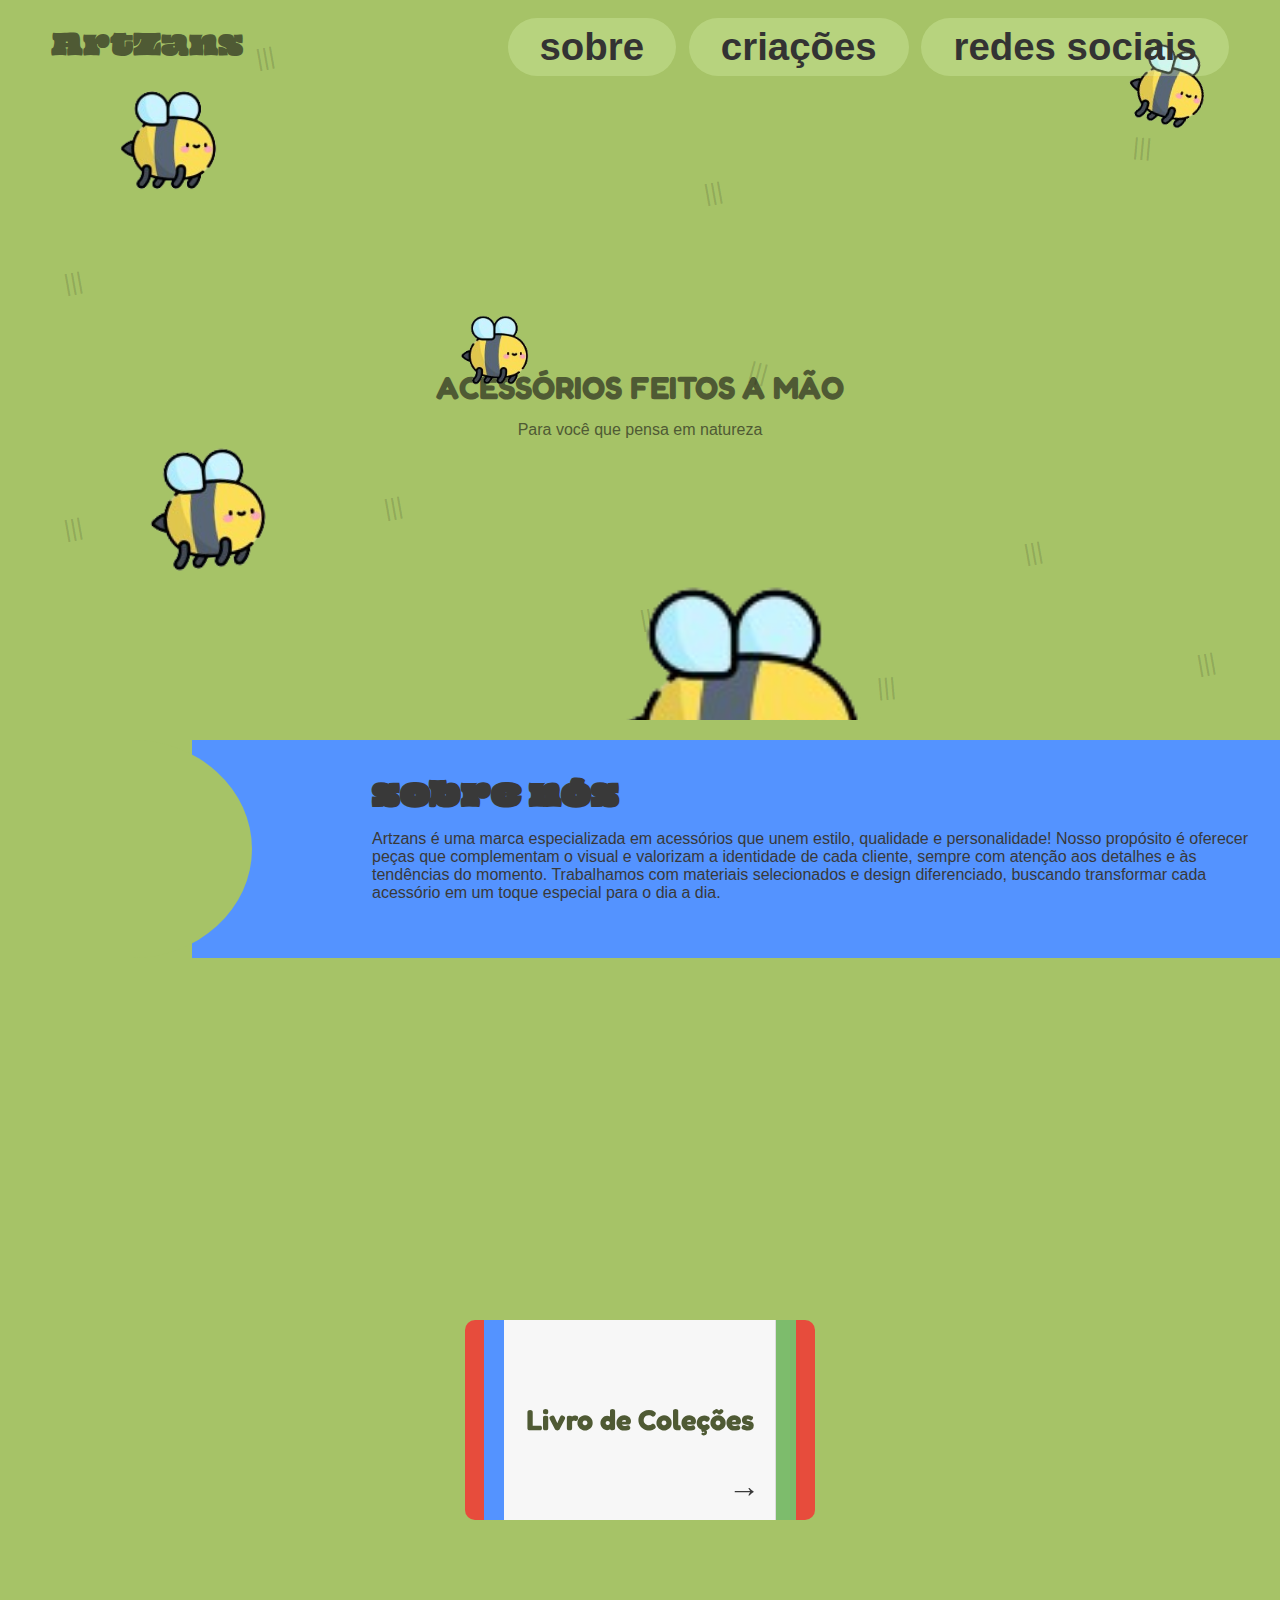
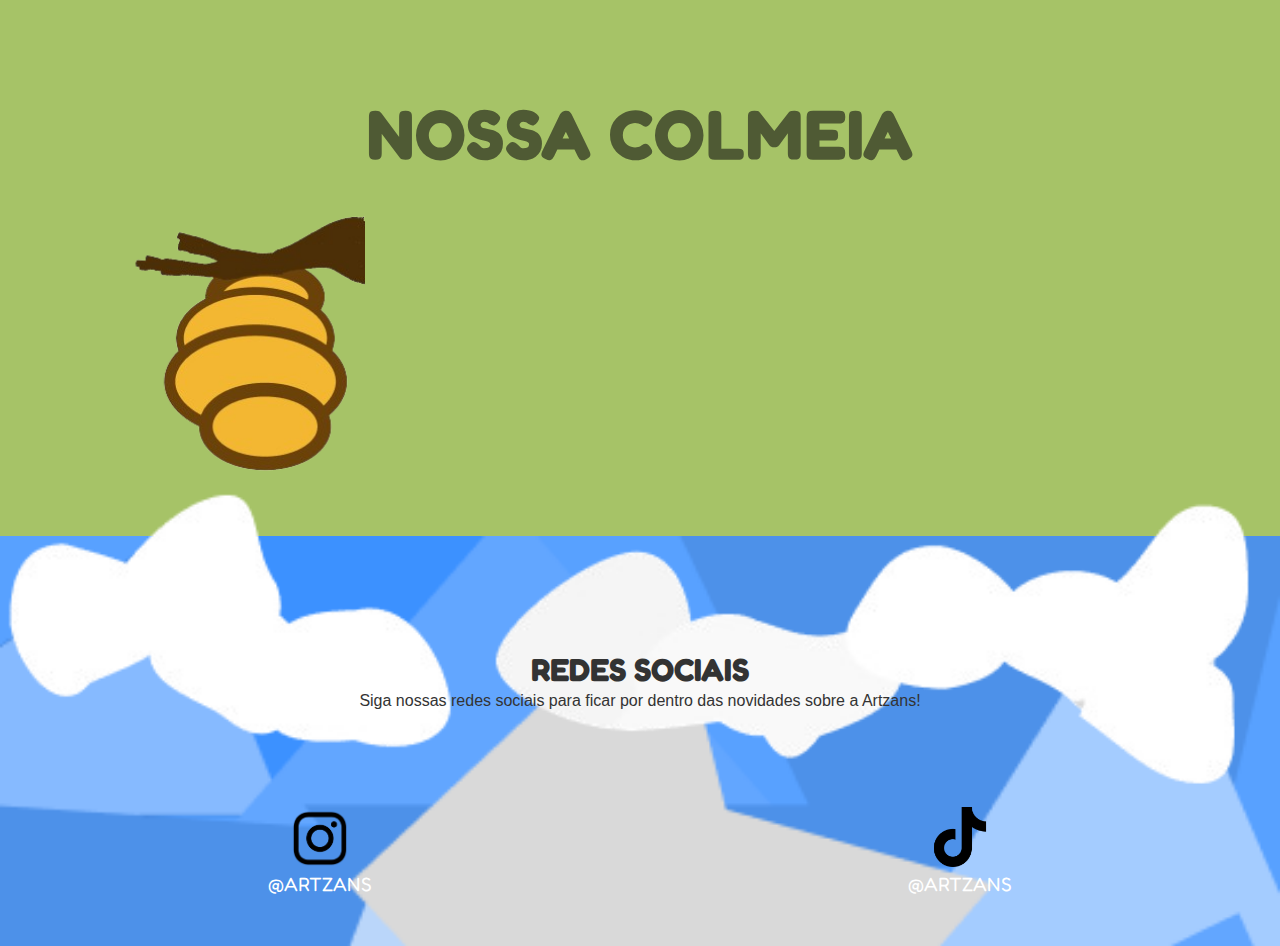
<file: ArtZans/index.html>
<!DOCTYPE html>
<html lang="pt-BR">
<head>
    <meta charset="UTF-8">
    <meta name="viewport" content="width=device-width, initial-scale=1.0">
    <title>Demo - Acessórios de Natureza</title>
    <link rel="stylesheet" href="style.css">

    <link href="https://fonts.googleapis.com/css2?family=Fredoka+One&family=Oi&display=swap" rel="stylesheet">
    <script src="javascript.js" defer></script> 

</head>
<body>
    <header class="hero-section" id="home"> 
   
        <div class="header-top"> 
            <div class="logo">ArtZans</div>

            <nav class="nav-bar">
                <a href="#sobre-nos" class="nav-item">sobre</a> 
                <a href="#livro-colecoes" class="nav-item">criações</a>
                <a href="#redes-sociais" class="nav-item">Redes Sociais</a> 
            </nav>
        </div>
        
        <div class="grass-container">
            <span class="grass-text grass-1">|||</span>
            <span class="grass-text grass-2">|||</span>
            <span class="grass-text grass-3">|||</span>
            <span class="grass-text grass-4">|||</span>
            <span class="grass-text grass-5">|||</span>
            <span class="grass-text grass-6">|||</span>
            <span class="grass-text grass-7">|||</span>
            <span class="grass-text grass-8">|||</span>
            <span class="grass-text grass-9">|||</span>
            <span class="grass-text grass-10">|||</span>
            <span class="grass-text grass-11">|||</span>
        </div>
        
        <img src="assets/Abelha.png" alt="Abelha grande no canto" class="bee bee-1">
        <img src="assets/Abelha.png" alt="Abelha pequena no centro" class="bee bee-2">
        <img src="assets/Abelha.png" alt="Abelha pequena no topo" class="bee bee-3">
        <img src="assets/Abelha.png" alt="Abelha grande no canto inferior" class="bee bee-4">
        <img src="assets/Abelha.png" alt="Abelha pequena no canto superior" class="bee bee-5">

        <div class="hero-content">
            <h1>Acessórios feitos a mão</h1>
            <p>Para você que pensa em natureza</p>
        </div>
    </header>
    
    <section class="about-section" id="sobre-nos"> 
        <div class="about-content-box">
            <h2 id="Titulo">sobre nós</h2>
            <p>Artzans é uma marca especializada em acessórios que unem estilo, qualidade e personalidade!
            Nosso propósito é oferecer peças que complementam o visual e valorizam a identidade de cada cliente, sempre com atenção aos detalhes e às tendências do momento. Trabalhamos com materiais selecionados e design diferenciado, buscando transformar cada acessório em um toque especial para o dia a dia.
            </p>
        </div>
    </section>

    <section class="products-section">
        <div class="product-box">
            <div class="col-red"></div>
            <div class="col-blue-light"></div>
            
            <div class="book-container">
                <div class="book" id="livro-colecoes"> 
                    <div class="page cover-page book-page">
                        <h3>Livro de Coleções</h3>
                        <span class="next-page-arrow" id="nextArrow">→</span>
                    </div>
                    <div class="page spring-page book-page">
                        <h3>Primavera</h3>
                    </div>
                    <div class="page end-page book-page">
                        <h3>Fim do Livro</h3>
                    </div>
                </div>
            </div>

            <div class="col-green-light"></div>
            <div class="col-red-2"></div>
        </div>
    </section>
    
    <section class="hive-section">
        <h2>Nossa Colmeia</h2>
        <div class="hive-graphics">
     <img src="assets/Colmeia.png" alt="Colmeia pendurada" class="hive-image">
        </div>
    </section>

<footer class="footer-section">
        <div class="footer-top-graphic"></div>

        <div class="neve-graphic">
            <img src="assets/Neve.png" alt="Efeito de Neve" class="neve-icon">
        </div>
        
        <div class="footer-content">
            <div class="Redes">
                <h3>Redes Sociais</h3>
                <p>Siga nossas redes sociais para ficar por dentro das novidades sobre a Artzans!</p>
            </div>
        </div>
        
<div class="social-icons-wrapper">
            <div class="social-links">
                
                <div class="social-block social-instagram">
                    <img src="assets/instagram.png" alt="Instagram Icon">
                    <p class="social-text">@artzans</p>
                </div>
                
                <div class="social-block social-tiktok">
                    <img src="assets/tiktok.png" alt="TikTok Icon">
                    <p class="social-text">@artzans</p>
                </div>

            </div>
        </div>
    </footer>
</body>
</html>
</file>
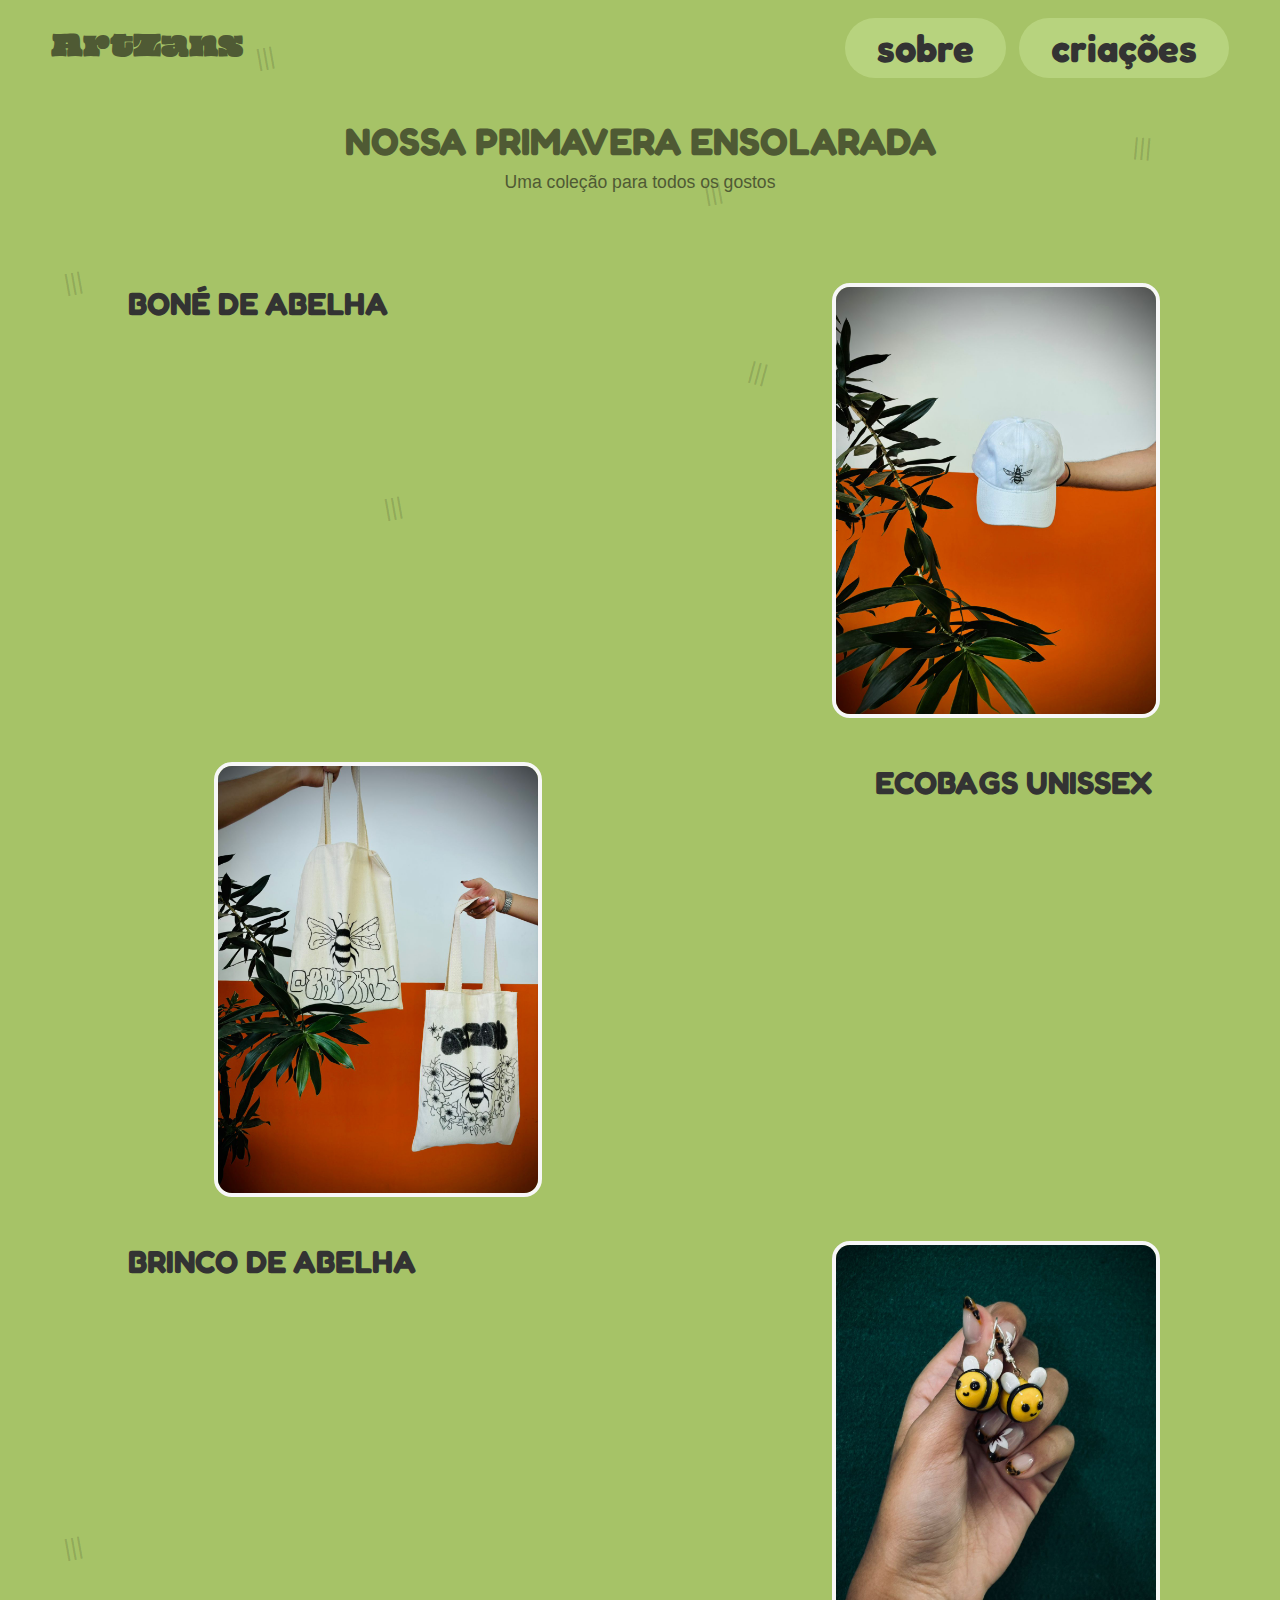
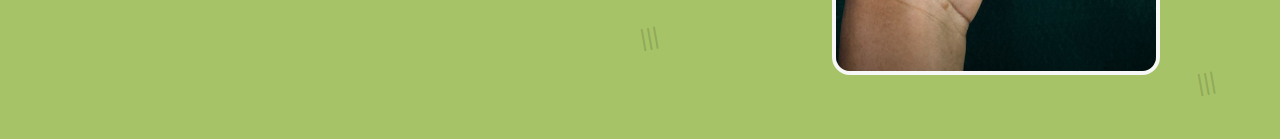
<file: ArtZans/primavera.html>
<!DOCTYPE html>
<html lang="pt-BR">
<head>
  <meta charset="UTF-8">
  <meta name="viewport" content="width=device-width, initial-scale=1.0">
  <title>Coleção Primavera - ArtZans</title>

  <link rel="stylesheet" href="style.css">
  <link href="https://fonts.googleapis.com/css2?family=Fredoka+One&family=Oi&display=swap" rel="stylesheet">
</head>

<body class="spring-page-body">

  <header class="header-top">
    <div class="logo">ArtZans</div>
    <nav class="nav-bar">
      <a href="index.html#sobre-nos" class="nav-item">sobre</a>
      <a href="index.html#livro-colecoes" class="nav-item">criações</a>
    </nav>
  </header>

  <main class="spring-collection-section" id="spring-collection">

    <div class="grass-container">
      <span class="grass-text grass-1">|||</span>
      <span class="grass-text grass-2">|||</span>
      <span class="grass-text grass-3">|||</span>
      <span class="grass-text grass-4">|||</span>
      <span class="grass-text grass-5">|||</span>
      <span class="grass-text grass-6">|||</span>
      <span class="grass-text grass-7">|||</span>
      <span class="grass-text grass-8">|||</span>
      <span class="grass-text grass-9">|||</span>
      <span class="grass-text grass-10">|||</span>
      <span class="grass-text grass-11">|||</span>
    </div>

    <div class="collection-header">
      <h2>Nossa primavera ensolarada</h2>
      <p>Uma coleção para todos os gostos</p>
    </div>

    <div class="collection-grid">

      <div class="collection-item text-item text-left">
        <h3>Boné de abelha</h3>
      </div>
      <div class="collection-item image-item image-right">
        <img src="assets/bone.jpg" alt="Boné de abelha">
      </div>

      <div class="collection-item image-item image-left">
        <img src="assets/ecobags.jpg" alt="Ecobags unissex">
      </div>
      <div class="collection-item text-item text-right">
        <h3>Ecobags unissex</h3>
      </div>

      <div class="collection-item text-item text-left">
        <h3>Brinco de abelha</h3>
      </div>
      <div class="collection-item image-item image-right">
        <img src="assets/brincos.jpg" alt="Brinco de abelha">
      </div>

    </div>
  </main>

</body>
</html>
</file>
<file: ArtZans/style.css>
@import url('https://fonts.googleapis.com/css2?family=Oi&family=Fredoka+One&display=swap');

/* Variáveis de Cor */
:root {
    --green-bg: #A6C367; 
    --blue-main: #5493ff; 
    --red-accent: #e74c3c; 
    --white-text: #ffffff;
    --black-text: #333333;
    --color-spring: #ffeb3b; 
    --page-white: #f7f7f7; 
    --col-green-light: #6eb96ebb; 
    --col-red-2: #e74c3c; 
    --font-title: 'Fredoka One', cursive; 
    --font-logo: 'Oi', cursive; 
    --nav-bg: #e7ffc144; 
    --dark-green-text: #4f5a34; 
    --dark-blue-text: #393939; 

    --font-size-base: 16px; 
}

body {
    margin: 0;
    font-family: Arial, sans-serif;
    color: var(--dark-green-text);
    font-size: var(--font-size-base);
    background-color: #A6C367;
}

h1, h2, h3 {
    font-family: var(--font-title);
    text-transform: uppercase;
    line-height: 1.1; 
    margin: 0.5em 0;
}
.book-page h3 {
    text-transform: none !important;
}


.hero-section {
    background-color: var(--green-bg);
    min-height: 80vh; 
    position: relative;
    padding: 0;
    overflow: hidden;
}

.header-top {
    display: flex; 
    justify-content: space-between; 
    align-items: center; 
    width: 92%; 
    margin: 2vh 4vw; 
    position: absolute; 
    top: 0;
    left: 0;
    right: 0;
    z-index: 20;
}

.logo {
    font-family: var(--font-logo); 
    font-size: 1.8em; 
    color: var(--dark-green-text); 
}

.nav-bar {
    display: flex;
    justify-content: flex-end; 
    gap: 1vw; 
    padding: 0; 
    width: auto;
    box-sizing: border-box;
}

.nav-bar .nav-item {
    color: var(--black-text);
    text-decoration: none;
    font-weight: bold;
    padding: 0.8vh 2.5vw; 
    background-color: var(--nav-bg);
    border-radius: 4vw; 
    text-transform: lowercase;
    font-size: 3vw; 
    white-space: nowrap;
}


.hero-content {
    position: absolute;
    top: 50%; 
    left: 50%;
    transform: translate(-50%, -50%); 
    text-align: center;
    width: 90%;
    padding-top: 10vh; 
}


.bee {
    position: absolute; 
    z-index: 10;
    display: block !important; 
}
.bee-1 {
    top: 10vh;     
    left: 8vw; 
    width: 10vw; 
}
.bee-2 {
    top: 35vh;     
    left: 35vw;    
    transform: none; 
    width: 7vw; 
    opacity: 1; 
}
.bee-3 {
    top: 5vh;
    right: 5vw;
    width: 8vw; 
    transform: rotate(15deg); 
}
.bee-4 {
    bottom: 15vh;
    left: 10vw;
    width: 12vw;
    transform: rotate(-5deg); 
}
.bee-5 {
    top: 65vh;
    right: 30vw;
    width: 26vw; 
}


.grass-container {
    position: absolute; 
    top: 0;
    left: 0;
    width: 100%;
    height: 100%;
    z-index: 5; 
    pointer-events: none; 
}

.grass-text {
    position: absolute;
    font-family: Arial, sans-serif; 
    font-size: 1.5em; 
    color: rgba(0, 0, 0, 0.2); /* Cor sutil */
    line-height: 1;
    transform: rotate(-10deg); 
}

.grass-1 { top: 5vh; left: 20vw; }
.grass-2 { top: 15vh; right: 10vw; transform: rotate(5deg); }
.grass-3 { top: 30vh; left: 5vw; }
.grass-4 { top: 40vh; right: 40vw; transform: rotate(15deg); }
.grass-5 { top: 55vh; left: 30vw; }
.grass-6 { bottom: 10vh; left: 50vw; }
.grass-7 { bottom: 5vh; right: 5vw; }
.grass-8 { top: 60vh; left: 80vw; }
.grass-9 { top: 75vh; right: 30vw; transform: rotate(-5deg); }
.grass-10 { top: 20vh; left: 55vw; }
.grass-11 { bottom: 20vh; left: 5vw; }




.about-section {
    background-color: var(--green-bg); 
    padding: 20px 0; 
    position: relative;
    overflow: hidden; 
    min-height: 500px; 
}

.about-content-box {
    background-color: var(--blue-main);
    position: relative; 
    height: auto; 
    
    width: 85%;
    margin-right: 0;
    margin-left: auto;
    padding: 40px 30px 40px 180px; 

    box-sizing: border-box; 
    color: var(--dark-blue-text); 
    clip-path: none; 
}

.about-content-box h2, .about-content-box p {
    position: relative;
    z-index: 2; 
}

.about-content-box h2 {
    font-family: var(--font-logo); 
    text-transform: lowercase !important;
    font-size: 2em; 
    text-align: left; 
    margin: 0 0 15px;
    color: var(--dark-blue-text); 
}

.about-content-box p {
    font-size: 1em;
    text-align: left; 
    margin-top: 15px;
    font-family: 'Segoe UI', Tahoma, Geneva, Verdana, sans-serif;
    color: var(--dark-blue-text); 
}

.about-content-box::before {
    content: '';
    position: absolute;
    top: 0;
    
    left: -180px; 
    
    width: 120px; 
    height: 100%;
    
    border-right: 120px solid var(--green-bg); 
    
    border-radius: 0 50% 50% 0; 
    
    z-index: 1; 
}

.products-section {
    background-color: var(--green-bg);
    padding: 30px 0 50px;
}

.product-box {
    display: flex;
    flex-direction: row; 
    justify-content: center;
    align-items: stretch;
    max-width: 350px; 
    height: 200px; 
    margin: 30px auto;
    position: relative;
    box-sizing: border-box;
    border-radius: 10px;
    overflow: hidden; 
}

.col-red { display: block; width: 25px; background-color: var(--red-accent); }
.col-blue-light { display: block; width: 25px; background-color: var(--blue-main); }
.col-green-light { display: block; width: 25px; background-color: var(--col-green-light); }
.col-red-2 { display: block; width: 25px; background-color: var(--col-red-2); }


.book-container {
  perspective: 1200px;
  width: 100%; 
  height: 100%;
  max-width: none; 
  margin: 0;
  position: relative;
  z-index: 10;
}

.book {
    background-color: var(--page-white);
    transform-style: preserve-3d;
    position: absolute;
    width: 100%;
    height: 100%;
    transform-origin: left center;
    transition: transform 0.8s ease-in-out; 
    transform: rotateY(0deg);
}

.book-page {
    position: absolute;
    width: 100%;
    height: 100%;
    background-color: var(--page-white);
    box-sizing: border-box;
    display: flex;
    justify-content: center; 
    align-items: center;
    flex-direction: column; 
    backface-visibility: hidden;
    overflow: hidden;
    border-right: 1px solid rgba(0, 0, 0, 0.1); 
}

.cover-page {
    background-color: var(--page-white); 
    color: var(--dark-green-text); 
    z-index: 3;
}
.cover-page h3 {
    text-align: center; 
    font-size: 1.8em; 
    margin: 0;
}
.spring-page {
    background-color: var(--color-spring);
    color: rgb(206, 128, 10);
    font-size: 8vw ;
    z-index: 2;
}
.end-page {
    background-color: var(--red-accent);
    color: var(--white-text);
    z-index: 1;
}

.page.flip-forward {
    transform: rotateY(-180deg);
}

.next-page-arrow {
  position: absolute;
  bottom: 15px;
  right: 15px; 
  font-size: 2em;
  color: var(--dark-blue-text);
  z-index: 10;
}

.hive-section {
  background-color: var(--green-bg);
  padding: 60px 0;
  text-align: center;
}

.hive-section h2 {
  font-family: var(--font-title);
  font-size: clamp(36px, 8vw, 70px);
  color: var(--dark-green-text);
  margin-bottom: 40px;
  letter-spacing: 1px;
  text-transform: uppercase;
}

.hive-graphics {
  display: flex;
  justify-content: space-between; 
  align-items: center;
  gap: 40px; 
  flex-wrap: nowrap; 
  width: 90%;
  max-width: 1100px;
  margin: 0 auto;
  position: relative;
  z-index: 5;
}

.team-image {
  width: 60%;
  border-radius: 20px;
}

.hive-image {
  width: 25%;
  min-width: 120px;
}


.footer-section {
    background-color: var(--blue-main);
    padding: 50px 0 20px;
    color: var(--white-text);
    background-image: url('assets/Gelo.PNG');
    background-size: cover; 
    background-repeat: no-repeat;
    background-position: center top;
}


.footer-top-graphic {
    position: relative;
    top: -50px; 
    height: 50px;
    width: 100%;
    background: transparent; 
}

.neve-graphic {
    position: relative;
    width: 100%;
    height: 0; 
}

.neve-graphic .neve-icon {
    position: absolute;
    top: -150px; 
    left: 0;
    width: 100%; 
    max-width: none; 
    transform: none; 
    z-index: 5;
}

.footer-content {
    display: flex;
    flex-direction: column; 
    max-width: 90%;
    margin: 0 auto;
    gap: 30px;
    padding: 0 10px;
    text-align: justify; 

    padding-bottom: 30px; 
    position: relative; 
    z-index: 10; 
}

.footer-content h3 {
    font-size: 2em;
    text-align: center;
    color: var(--black-text); 
    margin-bottom: 5px;
}

.footer-content p {
    font-size: 1em;
    text-align: center;
    color: var(--black-text); 
    margin-top: 0;
}


.social-icons-wrapper {
    min-height: 120px;
    height: 150px; 
    padding-top: 0; 
    padding-bottom: 0; 
    margin-top: 20px; 
    background-color: transparent; 
}

.social-links {
    display: flex;
    width: 100%; 
    height: 100%;
    margin: 0;
    padding: 0;
}


.social-block {
    flex: 1; 
    display: flex;
    flex-direction: column; 
    justify-content: center; 
    align-items: center; 
    
    width: 100%;
    height: 100%;
    padding: 0;

}


.social-links .social-tiktok {
    background-color: transparent; 
}

.social-block img {
    width: 60px; 
    height: 60px;
    margin-bottom: 5px; 
}

.social-text {
    font-family: var(--font-title);
    font-size: 1.2em;
    color: var(--white-text); 
    margin: 0;
    padding: 0;
    text-transform: uppercase;
}

.social-block:hover {
    filter: brightness(1.1);
}

.spring-page-body {
  background-color: var(--green-bg);
  overflow-x: hidden;
  font-family: var(--font-title);
}

.spring-collection-section {
  background-color: var(--green-bg);
  padding: 120px 0 60px;
  position: relative;
  overflow: hidden;
  text-align: center;
}

/* Graminhas */
.grass-container {
  position: absolute;
  top: 0;
  left: 0;
  width: 100%;
  height: 100%;
  z-index: 1;
  pointer-events: none;
}

.grass-text {
  position: absolute;
  font-family: Arial, sans-serif;
  font-size: 1.5em;
  color: rgba(0, 0, 0, 0.15);
  transform: rotate(-10deg);
}
.grass-1 { top: 5vh; left: 20vw; }
.grass-2 { top: 15vh; right: 10vw; transform: rotate(5deg); }
.grass-3 { top: 30vh; left: 5vw; }
.grass-4 { top: 40vh; right: 40vw; transform: rotate(15deg); }
.grass-5 { top: 55vh; left: 30vw; }
.grass-6 { bottom: 10vh; left: 50vw; }
.grass-7 { bottom: 5vh; right: 5vw; }
.grass-8 { top: 60vh; left: 80vw; }
.grass-9 { top: 75vh; right: 30vw; transform: rotate(-5deg); }
.grass-10 { top: 20vh; left: 55vw; }
.grass-11 { bottom: 20vh; left: 5vw; }

/* Cabeçalho da coleção */
.collection-header {
  position: relative;
  z-index: 5;
  margin-bottom: 90px;
}

.collection-header h2 {
  font-size: 2.4em;
  color: var(--dark-green-text);
  margin: 0 0 10px;
}

.collection-header p {
  font-size: 1.1em;
  color: var(--dark-green-text);
  margin: 0;
  font-family: Arial, sans-serif;
}

/* Grid da coleção */
.collection-grid {
  display: grid;
  grid-template-columns: 1fr 1fr;
  gap: 40px;
  position: relative;
  z-index: 5;
  padding: 0 10%;
  max-width: 1200px;
  margin: 0 auto;
}

.collection-item h3 {
  font-size: 2em;
  color: var(--black-text);
  margin: 0;
  line-height: 1.3;
}

/* Alinhamentos */
.collection-item.text-left {
  text-align: left;
}
.collection-item.text-right {
  text-align: right;
}
.collection-item.image-left,
.collection-item.image-right {
  max-width: 320px;
}
.collection-item.image-right {
  margin-left: auto;
}

.collection-item img {
  width: 100%;
  height: auto;
  border-radius: 18px;
  border: 4px solid var(--page-white);
}


.collection-item:nth-child(1) { grid-column: 1; grid-row: 1; } 
.collection-item:nth-child(2) { grid-column: 2; grid-row: 1; } 

.collection-item:nth-child(3) { grid-column: 1; grid-row: 2; } 
.collection-item:nth-child(4) { grid-column: 2; grid-row: 2; } 

.collection-item:nth-child(5) { grid-column: 1; grid-row: 3; } 
.collection-item:nth-child(6) { grid-column: 2; grid-row: 3; } 

.collection-item.image-left,
.collection-item.image-right {
  justify-self: center;
  }
</file>
